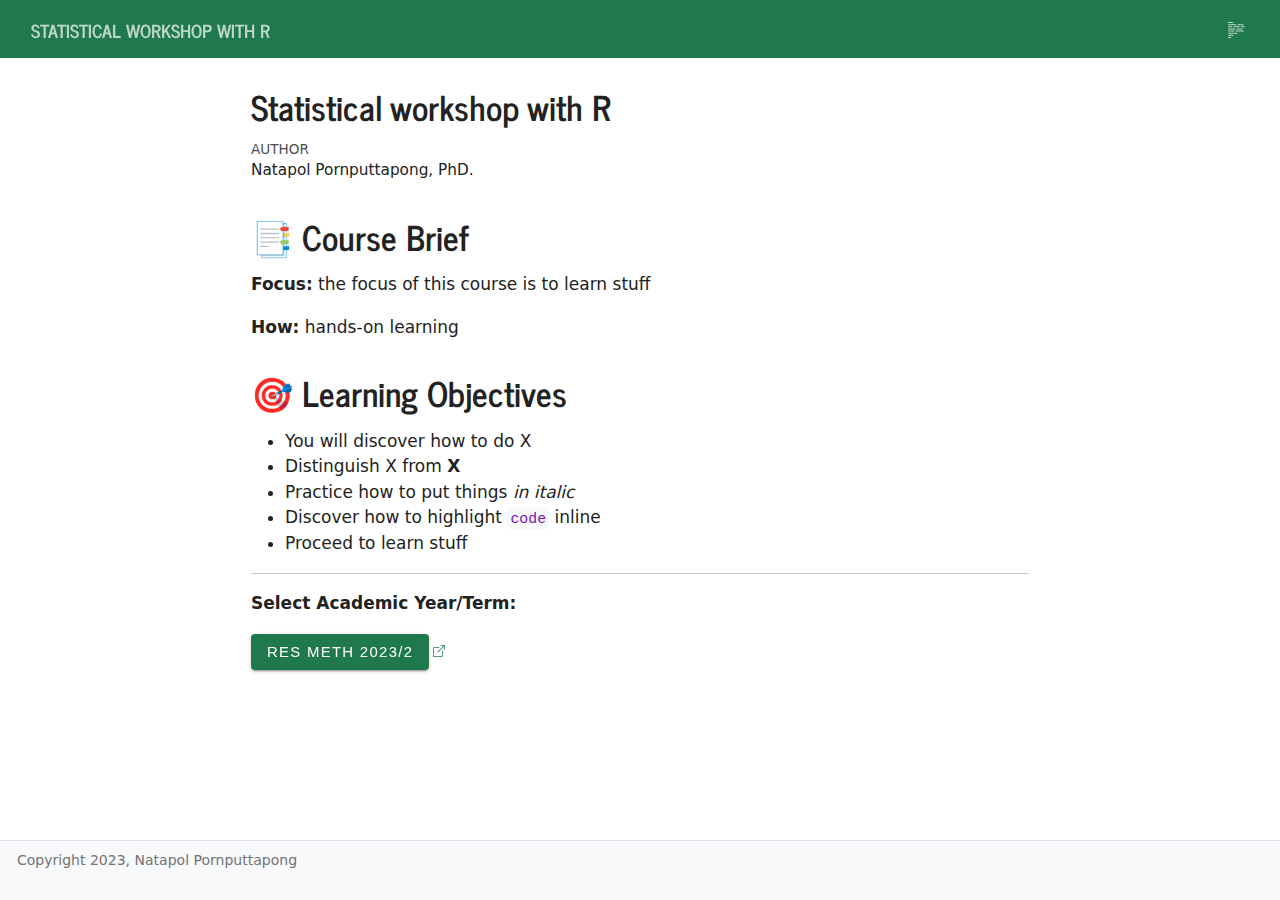
<file: index.html>
<!DOCTYPE html>
<html xmlns="http://www.w3.org/1999/xhtml" lang="en" xml:lang="en"><head>

<meta charset="utf-8">
<meta name="generator" content="quarto-1.4.551">

<meta name="viewport" content="width=device-width, initial-scale=1.0, user-scalable=yes">

<meta name="author" content="Natapol Pornputtapong, PhD.">

<title>Statistical workshop with R</title>
<style>
code{white-space: pre-wrap;}
span.smallcaps{font-variant: small-caps;}
div.columns{display: flex; gap: min(4vw, 1.5em);}
div.column{flex: auto; overflow-x: auto;}
div.hanging-indent{margin-left: 1.5em; text-indent: -1.5em;}
ul.task-list{list-style: none;}
ul.task-list li input[type="checkbox"] {
  width: 0.8em;
  margin: 0 0.8em 0.2em -1em; /* quarto-specific, see https://github.com/quarto-dev/quarto-cli/issues/4556 */ 
  vertical-align: middle;
}
</style>


<script src="site_libs/quarto-nav/quarto-nav.js"></script>
<script src="site_libs/quarto-nav/headroom.min.js"></script>
<script src="site_libs/clipboard/clipboard.min.js"></script>
<script src="site_libs/quarto-search/autocomplete.umd.js"></script>
<script src="site_libs/quarto-search/fuse.min.js"></script>
<script src="site_libs/quarto-search/quarto-search.js"></script>
<meta name="quarto:offset" content="./">
<link href="./figures/icons/course_favicon.png" rel="icon" type="image/png">
<script src="site_libs/quarto-html/quarto.js"></script>
<script src="site_libs/quarto-html/popper.min.js"></script>
<script src="site_libs/quarto-html/tippy.umd.min.js"></script>
<script src="site_libs/quarto-html/anchor.min.js"></script>
<link href="site_libs/quarto-html/tippy.css" rel="stylesheet">
<link href="site_libs/quarto-html/quarto-syntax-highlighting.css" rel="stylesheet" id="quarto-text-highlighting-styles">
<script src="site_libs/bootstrap/bootstrap.min.js"></script>
<link href="site_libs/bootstrap/bootstrap-icons.css" rel="stylesheet">
<link href="site_libs/bootstrap/bootstrap.min.css" rel="stylesheet" id="quarto-bootstrap" data-mode="light">
<script id="quarto-search-options" type="application/json">{
  "location": "navbar",
  "copy-button": false,
  "collapse-after": 3,
  "panel-placement": "end",
  "type": "textbox",
  "limit": 50,
  "keyboard-shortcut": [
    "f",
    "/",
    "s"
  ],
  "language": {
    "search-no-results-text": "No results",
    "search-matching-documents-text": "matching documents",
    "search-copy-link-title": "Copy link to search",
    "search-hide-matches-text": "Hide additional matches",
    "search-more-match-text": "more match in this document",
    "search-more-matches-text": "more matches in this document",
    "search-clear-button-title": "Clear",
    "search-text-placeholder": "",
    "search-detached-cancel-button-title": "Cancel",
    "search-submit-button-title": "Submit",
    "search-label": "Search"
  }
}</script>


<link rel="stylesheet" href="css/custom_style.css">
<link rel="stylesheet" href="css/syllabus.css">
<meta property="og:title" content="Statistical workshop with R">
<meta property="og:description" content="">
<meta property="og:site_name" content="{{< var course_title >}}">
<meta name="twitter:title" content="Statistical workshop with R">
<meta name="twitter:description" content="">
<meta name="twitter:creator" content="@<twitter-handle>">
<meta name="twitter:site" content="\@<twitter-handle>">
<meta name="twitter:card" content="summary">
</head>

<body class="nav-sidebar docked nav-fixed">

<div id="quarto-search-results"></div>
  <header id="quarto-header" class="headroom fixed-top">
    <nav class="navbar navbar-expand-lg " data-bs-theme="dark">
      <div class="navbar-container container-fluid">
      <div class="navbar-brand-container mx-auto">
    <a class="navbar-brand" href="./index.html">
    <span class="navbar-title">Statistical workshop with R</span>
    </a>
  </div>
        <div class="quarto-navbar-tools tools-end">
  <a href="" class="quarto-reader-toggle quarto-navigation-tool px-1" onclick="window.quartoToggleReader(); return false;" title="Toggle reader mode">
  <div class="quarto-reader-toggle-btn">
  <i class="bi"></i>
  </div>
</a>
</div>
          <div id="quarto-search" class="" title="Search"></div>
      </div> <!-- /container-fluid -->
    </nav>
  <nav class="quarto-secondary-nav">
    <div class="container-fluid d-flex">
      <button type="button" class="quarto-btn-toggle btn" data-bs-toggle="collapse" data-bs-target=".quarto-sidebar-collapse-item" aria-controls="quarto-sidebar" aria-expanded="false" aria-label="Toggle sidebar navigation" onclick="if (window.quartoToggleHeadroom) { window.quartoToggleHeadroom(); }">
        <i class="bi bi-layout-text-sidebar-reverse"></i>
      </button>
        <nav class="quarto-page-breadcrumbs" aria-label="breadcrumb"><ol class="breadcrumb"><li class="breadcrumb-item">Statistical workshop with R</li></ol></nav>
        <a class="flex-grow-1" role="button" data-bs-toggle="collapse" data-bs-target=".quarto-sidebar-collapse-item" aria-controls="quarto-sidebar" aria-expanded="false" aria-label="Toggle sidebar navigation" onclick="if (window.quartoToggleHeadroom) { window.quartoToggleHeadroom(); }">      
        </a>
    </div>
  </nav>
</header>
<!-- content -->
<div id="quarto-content" class="quarto-container page-columns page-rows-contents page-layout-article page-navbar">
<!-- sidebar -->
  <nav id="quarto-sidebar" class="sidebar collapse collapse-horizontal quarto-sidebar-collapse-item sidebar-navigation docked overflow-auto">
    <div class="sidebar-menu-container"> 
    <ul class="list-unstyled mt-1">
        <li class="sidebar-item">
  <div class="sidebar-item-container"> 
  <a href="./2023-2/index.html" class="sidebar-item-text sidebar-link">
 <span class="menu-text">🏠 Home</span></a>
  </div>
</li>
        <li class="sidebar-item sidebar-item-section">
      <div class="sidebar-item-container"> 
            <a class="sidebar-item-text sidebar-link text-start" data-bs-toggle="collapse" data-bs-target="#quarto-sidebar-section-1" aria-expanded="true">
 <span class="menu-text">🗓️ Topics</span></a>
          <a class="sidebar-item-toggle text-start" data-bs-toggle="collapse" data-bs-target="#quarto-sidebar-section-1" aria-expanded="true" aria-label="Toggle section">
            <i class="bi bi-chevron-right ms-2"></i>
          </a> 
      </div>
      <ul id="quarto-sidebar-section-1" class="collapse list-unstyled sidebar-section depth1 show">  
          <li class="sidebar-item sidebar-item-section">
      <div class="sidebar-item-container"> 
            <a href="./2023-2/topics/topic01/page.html" class="sidebar-item-text sidebar-link">
 <span class="menu-text">Topic 01</span></a>
          <a class="sidebar-item-toggle text-start collapsed" data-bs-toggle="collapse" data-bs-target="#" aria-expanded="false" aria-label="Toggle section">
            <i class="bi bi-chevron-right ms-2"></i>
          </a> 
      </div>
      <ul id="" class="collapse list-unstyled sidebar-section depth2 ">  
          <li class="sidebar-item">
  <div class="sidebar-item-container"> 
  <a href="./2023-2/topics/topic01/page.html" class="sidebar-item-text sidebar-link">
 <span class="menu-text">💻 Material</span></a>
  </div>
</li>
      </ul>
  </li>
          <li class="sidebar-item sidebar-item-section">
      <div class="sidebar-item-container"> 
            <a href="./2023-2/topics/topic02/page.html" class="sidebar-item-text sidebar-link">
 <span class="menu-text">Topic 02</span></a>
          <a class="sidebar-item-toggle text-start collapsed" data-bs-toggle="collapse" data-bs-target="#" aria-expanded="false" aria-label="Toggle section">
            <i class="bi bi-chevron-right ms-2"></i>
          </a> 
      </div>
      <ul id="" class="collapse list-unstyled sidebar-section depth2 ">  
          <li class="sidebar-item">
  <div class="sidebar-item-container"> 
  <a href="./2023-2/topics/topic02/page.html" class="sidebar-item-text sidebar-link">
 <span class="menu-text">💻 Material</span></a>
  </div>
</li>
      </ul>
  </li>
          <li class="sidebar-item sidebar-item-section">
      <div class="sidebar-item-container"> 
            <a href="./2023-2/topics/topic03/page.html" class="sidebar-item-text sidebar-link">
 <span class="menu-text">Topic 03</span></a>
          <a class="sidebar-item-toggle text-start collapsed" data-bs-toggle="collapse" data-bs-target="#" aria-expanded="false" aria-label="Toggle section">
            <i class="bi bi-chevron-right ms-2"></i>
          </a> 
      </div>
      <ul id="" class="collapse list-unstyled sidebar-section depth2 ">  
          <li class="sidebar-item">
  <div class="sidebar-item-container"> 
  <a href="./2023-2/topics/topic03/page.html" class="sidebar-item-text sidebar-link">
 <span class="menu-text">💻 Material</span></a>
  </div>
</li>
      </ul>
  </li>
          <li class="sidebar-item sidebar-item-section">
      <div class="sidebar-item-container"> 
            <a href="./2023-2/topics/topic04/page.html" class="sidebar-item-text sidebar-link">
 <span class="menu-text">Topic 04</span></a>
          <a class="sidebar-item-toggle text-start collapsed" data-bs-toggle="collapse" data-bs-target="#" aria-expanded="false" aria-label="Toggle section">
            <i class="bi bi-chevron-right ms-2"></i>
          </a> 
      </div>
      <ul id="" class="collapse list-unstyled sidebar-section depth2 ">  
          <li class="sidebar-item">
  <div class="sidebar-item-container"> 
  <a href="./2023-2/topics/topic04/page.html" class="sidebar-item-text sidebar-link">
 <span class="menu-text">💻 Material</span></a>
  </div>
</li>
      </ul>
  </li>
      </ul>
  </li>
    </ul>
    </div>
</nav>
<div id="quarto-sidebar-glass" class="quarto-sidebar-collapse-item" data-bs-toggle="collapse" data-bs-target=".quarto-sidebar-collapse-item"></div>
<!-- margin-sidebar -->
    <div id="quarto-margin-sidebar" class="sidebar margin-sidebar"><div class="quarto-margin-header"><div class="margin-header-item">
<p><img src="./figures/icons/s3bio.png" class="img-fluid"></p>
</div></div>
        <nav id="TOC" role="doc-toc" class="toc-active">
    <h2 id="toc-title">On this page</h2>
   
  <ul>
  <li><a href="#course-brief" id="toc-course-brief" class="nav-link active" data-scroll-target="#course-brief">📑 Course Brief</a></li>
  <li><a href="#learning-objectives" id="toc-learning-objectives" class="nav-link" data-scroll-target="#learning-objectives">🎯 Learning Objectives</a></li>
  </ul>
</nav>
    </div>
<!-- main -->
<main class="content" id="quarto-document-content">
<script type="text/javascript">
    var collection = document.getElementsByClassName("navbar-title");
    collection[0].innerHTML = "Statistical workshop with R";

    var elem = document.getElementById("quarto-sidebar");
    elem.parentNode.removeChild(elem);

    var elem = document.getElementById("quarto-margin-sidebar");
    elem.parentNode.removeChild(elem);

    var elem = document.getElementById("quarto-search");
    elem.parentNode.removeChild(elem);
</script>

<header id="title-block-header" class="quarto-title-block default">
<div class="quarto-title">
<h1 class="title">Statistical workshop with R</h1>
</div>



<div class="quarto-title-meta">

    <div>
    <div class="quarto-title-meta-heading">Author</div>
    <div class="quarto-title-meta-contents">
             <p>Natapol Pornputtapong, PhD. </p>
          </div>
  </div>
    
  
    
  </div>
  


</header>


<section id="course-brief" class="level1">
<h1>📑 Course Brief</h1>
<p><strong>Focus:</strong> the focus of this course is to learn stuff</p>
<p><strong>How:</strong> hands-on learning</p>
</section>
<section id="learning-objectives" class="level1">
<h1>🎯 Learning Objectives</h1>
<ul>
<li>You will discover how to do X</li>
<li>Distinguish X from <strong>X</strong></li>
<li>Practice how to put things <em>in italic</em></li>
<li>Discover how to highlight <code>code</code> inline</li>
<li>Proceed to learn stuff</li>
</ul>
<hr>
<p><strong>Select Academic Year/Term:</strong></p>
<p><a href="./2023-2/index.html"> <button class="button-61">Res Meth 2023/2</button> </a></p>


</section>

</main> <!-- /main -->
<script type="text/javascript">
    var elem = document.getElementById("title-block-headder");
    elem.parentNode.removeChild(elem);
</script>
<script id="quarto-html-after-body" type="application/javascript">
window.document.addEventListener("DOMContentLoaded", function (event) {
  const toggleBodyColorMode = (bsSheetEl) => {
    const mode = bsSheetEl.getAttribute("data-mode");
    const bodyEl = window.document.querySelector("body");
    if (mode === "dark") {
      bodyEl.classList.add("quarto-dark");
      bodyEl.classList.remove("quarto-light");
    } else {
      bodyEl.classList.add("quarto-light");
      bodyEl.classList.remove("quarto-dark");
    }
  }
  const toggleBodyColorPrimary = () => {
    const bsSheetEl = window.document.querySelector("link#quarto-bootstrap");
    if (bsSheetEl) {
      toggleBodyColorMode(bsSheetEl);
    }
  }
  toggleBodyColorPrimary();  
  const icon = "";
  const anchorJS = new window.AnchorJS();
  anchorJS.options = {
    placement: 'right',
    icon: icon
  };
  anchorJS.add('.anchored');
  const isCodeAnnotation = (el) => {
    for (const clz of el.classList) {
      if (clz.startsWith('code-annotation-')) {                     
        return true;
      }
    }
    return false;
  }
  const clipboard = new window.ClipboardJS('.code-copy-button', {
    text: function(trigger) {
      const codeEl = trigger.previousElementSibling.cloneNode(true);
      for (const childEl of codeEl.children) {
        if (isCodeAnnotation(childEl)) {
          childEl.remove();
        }
      }
      return codeEl.innerText;
    }
  });
  clipboard.on('success', function(e) {
    // button target
    const button = e.trigger;
    // don't keep focus
    button.blur();
    // flash "checked"
    button.classList.add('code-copy-button-checked');
    var currentTitle = button.getAttribute("title");
    button.setAttribute("title", "Copied!");
    let tooltip;
    if (window.bootstrap) {
      button.setAttribute("data-bs-toggle", "tooltip");
      button.setAttribute("data-bs-placement", "left");
      button.setAttribute("data-bs-title", "Copied!");
      tooltip = new bootstrap.Tooltip(button, 
        { trigger: "manual", 
          customClass: "code-copy-button-tooltip",
          offset: [0, -8]});
      tooltip.show();    
    }
    setTimeout(function() {
      if (tooltip) {
        tooltip.hide();
        button.removeAttribute("data-bs-title");
        button.removeAttribute("data-bs-toggle");
        button.removeAttribute("data-bs-placement");
      }
      button.setAttribute("title", currentTitle);
      button.classList.remove('code-copy-button-checked');
    }, 1000);
    // clear code selection
    e.clearSelection();
  });
    var localhostRegex = new RegExp(/^(?:http|https):\/\/localhost\:?[0-9]*\//);
    var mailtoRegex = new RegExp(/^mailto:/);
      var filterRegex = new RegExp("^(?:http:|https:)\/\/(?:lse-dsi\.github\.io\/|localhost)");
    var isInternal = (href) => {
        return filterRegex.test(href) || localhostRegex.test(href) || mailtoRegex.test(href);
    }
    // Inspect non-navigation links and adorn them if external
 	var links = window.document.querySelectorAll('a[href]:not(.nav-link):not(.navbar-brand):not(.toc-action):not(.sidebar-link):not(.sidebar-item-toggle):not(.pagination-link):not(.no-external):not([aria-hidden]):not(.dropdown-item):not(.quarto-navigation-tool)');
    for (var i=0; i<links.length; i++) {
      const link = links[i];
      if (!isInternal(link.href)) {
        // undo the damage that might have been done by quarto-nav.js in the case of
        // links that we want to consider external
        if (link.dataset.originalHref !== undefined) {
          link.href = link.dataset.originalHref;
        }
          // target, if specified
          link.setAttribute("target", "_blank");
          if (link.getAttribute("rel") === null) {
            link.setAttribute("rel", "noopener");
          }
          // default icon
          link.classList.add("external");
      }
    }
  function tippyHover(el, contentFn, onTriggerFn, onUntriggerFn) {
    const config = {
      allowHTML: true,
      maxWidth: 500,
      delay: 100,
      arrow: false,
      appendTo: function(el) {
          return el.parentElement;
      },
      interactive: true,
      interactiveBorder: 10,
      theme: 'quarto',
      placement: 'bottom-start',
    };
    if (contentFn) {
      config.content = contentFn;
    }
    if (onTriggerFn) {
      config.onTrigger = onTriggerFn;
    }
    if (onUntriggerFn) {
      config.onUntrigger = onUntriggerFn;
    }
    window.tippy(el, config); 
  }
  const noterefs = window.document.querySelectorAll('a[role="doc-noteref"]');
  for (var i=0; i<noterefs.length; i++) {
    const ref = noterefs[i];
    tippyHover(ref, function() {
      // use id or data attribute instead here
      let href = ref.getAttribute('data-footnote-href') || ref.getAttribute('href');
      try { href = new URL(href).hash; } catch {}
      const id = href.replace(/^#\/?/, "");
      const note = window.document.getElementById(id);
      if (note) {
        return note.innerHTML;
      } else {
        return "";
      }
    });
  }
  const xrefs = window.document.querySelectorAll('a.quarto-xref');
  const processXRef = (id, note) => {
    // Strip column container classes
    const stripColumnClz = (el) => {
      el.classList.remove("page-full", "page-columns");
      if (el.children) {
        for (const child of el.children) {
          stripColumnClz(child);
        }
      }
    }
    stripColumnClz(note)
    if (id === null || id.startsWith('sec-')) {
      // Special case sections, only their first couple elements
      const container = document.createElement("div");
      if (note.children && note.children.length > 2) {
        container.appendChild(note.children[0].cloneNode(true));
        for (let i = 1; i < note.children.length; i++) {
          const child = note.children[i];
          if (child.tagName === "P" && child.innerText === "") {
            continue;
          } else {
            container.appendChild(child.cloneNode(true));
            break;
          }
        }
        if (window.Quarto?.typesetMath) {
          window.Quarto.typesetMath(container);
        }
        return container.innerHTML
      } else {
        if (window.Quarto?.typesetMath) {
          window.Quarto.typesetMath(note);
        }
        return note.innerHTML;
      }
    } else {
      // Remove any anchor links if they are present
      const anchorLink = note.querySelector('a.anchorjs-link');
      if (anchorLink) {
        anchorLink.remove();
      }
      if (window.Quarto?.typesetMath) {
        window.Quarto.typesetMath(note);
      }
      // TODO in 1.5, we should make sure this works without a callout special case
      if (note.classList.contains("callout")) {
        return note.outerHTML;
      } else {
        return note.innerHTML;
      }
    }
  }
  for (var i=0; i<xrefs.length; i++) {
    const xref = xrefs[i];
    tippyHover(xref, undefined, function(instance) {
      instance.disable();
      let url = xref.getAttribute('href');
      let hash = undefined; 
      if (url.startsWith('#')) {
        hash = url;
      } else {
        try { hash = new URL(url).hash; } catch {}
      }
      if (hash) {
        const id = hash.replace(/^#\/?/, "");
        const note = window.document.getElementById(id);
        if (note !== null) {
          try {
            const html = processXRef(id, note.cloneNode(true));
            instance.setContent(html);
          } finally {
            instance.enable();
            instance.show();
          }
        } else {
          // See if we can fetch this
          fetch(url.split('#')[0])
          .then(res => res.text())
          .then(html => {
            const parser = new DOMParser();
            const htmlDoc = parser.parseFromString(html, "text/html");
            const note = htmlDoc.getElementById(id);
            if (note !== null) {
              const html = processXRef(id, note);
              instance.setContent(html);
            } 
          }).finally(() => {
            instance.enable();
            instance.show();
          });
        }
      } else {
        // See if we can fetch a full url (with no hash to target)
        // This is a special case and we should probably do some content thinning / targeting
        fetch(url)
        .then(res => res.text())
        .then(html => {
          const parser = new DOMParser();
          const htmlDoc = parser.parseFromString(html, "text/html");
          const note = htmlDoc.querySelector('main.content');
          if (note !== null) {
            // This should only happen for chapter cross references
            // (since there is no id in the URL)
            // remove the first header
            if (note.children.length > 0 && note.children[0].tagName === "HEADER") {
              note.children[0].remove();
            }
            const html = processXRef(null, note);
            instance.setContent(html);
          } 
        }).finally(() => {
          instance.enable();
          instance.show();
        });
      }
    }, function(instance) {
    });
  }
      let selectedAnnoteEl;
      const selectorForAnnotation = ( cell, annotation) => {
        let cellAttr = 'data-code-cell="' + cell + '"';
        let lineAttr = 'data-code-annotation="' +  annotation + '"';
        const selector = 'span[' + cellAttr + '][' + lineAttr + ']';
        return selector;
      }
      const selectCodeLines = (annoteEl) => {
        const doc = window.document;
        const targetCell = annoteEl.getAttribute("data-target-cell");
        const targetAnnotation = annoteEl.getAttribute("data-target-annotation");
        const annoteSpan = window.document.querySelector(selectorForAnnotation(targetCell, targetAnnotation));
        const lines = annoteSpan.getAttribute("data-code-lines").split(",");
        const lineIds = lines.map((line) => {
          return targetCell + "-" + line;
        })
        let top = null;
        let height = null;
        let parent = null;
        if (lineIds.length > 0) {
            //compute the position of the single el (top and bottom and make a div)
            const el = window.document.getElementById(lineIds[0]);
            top = el.offsetTop;
            height = el.offsetHeight;
            parent = el.parentElement.parentElement;
          if (lineIds.length > 1) {
            const lastEl = window.document.getElementById(lineIds[lineIds.length - 1]);
            const bottom = lastEl.offsetTop + lastEl.offsetHeight;
            height = bottom - top;
          }
          if (top !== null && height !== null && parent !== null) {
            // cook up a div (if necessary) and position it 
            let div = window.document.getElementById("code-annotation-line-highlight");
            if (div === null) {
              div = window.document.createElement("div");
              div.setAttribute("id", "code-annotation-line-highlight");
              div.style.position = 'absolute';
              parent.appendChild(div);
            }
            div.style.top = top - 2 + "px";
            div.style.height = height + 4 + "px";
            div.style.left = 0;
            let gutterDiv = window.document.getElementById("code-annotation-line-highlight-gutter");
            if (gutterDiv === null) {
              gutterDiv = window.document.createElement("div");
              gutterDiv.setAttribute("id", "code-annotation-line-highlight-gutter");
              gutterDiv.style.position = 'absolute';
              const codeCell = window.document.getElementById(targetCell);
              const gutter = codeCell.querySelector('.code-annotation-gutter');
              gutter.appendChild(gutterDiv);
            }
            gutterDiv.style.top = top - 2 + "px";
            gutterDiv.style.height = height + 4 + "px";
          }
          selectedAnnoteEl = annoteEl;
        }
      };
      const unselectCodeLines = () => {
        const elementsIds = ["code-annotation-line-highlight", "code-annotation-line-highlight-gutter"];
        elementsIds.forEach((elId) => {
          const div = window.document.getElementById(elId);
          if (div) {
            div.remove();
          }
        });
        selectedAnnoteEl = undefined;
      };
        // Handle positioning of the toggle
    window.addEventListener(
      "resize",
      throttle(() => {
        elRect = undefined;
        if (selectedAnnoteEl) {
          selectCodeLines(selectedAnnoteEl);
        }
      }, 10)
    );
    function throttle(fn, ms) {
    let throttle = false;
    let timer;
      return (...args) => {
        if(!throttle) { // first call gets through
            fn.apply(this, args);
            throttle = true;
        } else { // all the others get throttled
            if(timer) clearTimeout(timer); // cancel #2
            timer = setTimeout(() => {
              fn.apply(this, args);
              timer = throttle = false;
            }, ms);
        }
      };
    }
      // Attach click handler to the DT
      const annoteDls = window.document.querySelectorAll('dt[data-target-cell]');
      for (const annoteDlNode of annoteDls) {
        annoteDlNode.addEventListener('click', (event) => {
          const clickedEl = event.target;
          if (clickedEl !== selectedAnnoteEl) {
            unselectCodeLines();
            const activeEl = window.document.querySelector('dt[data-target-cell].code-annotation-active');
            if (activeEl) {
              activeEl.classList.remove('code-annotation-active');
            }
            selectCodeLines(clickedEl);
            clickedEl.classList.add('code-annotation-active');
          } else {
            // Unselect the line
            unselectCodeLines();
            clickedEl.classList.remove('code-annotation-active');
          }
        });
      }
  const findCites = (el) => {
    const parentEl = el.parentElement;
    if (parentEl) {
      const cites = parentEl.dataset.cites;
      if (cites) {
        return {
          el,
          cites: cites.split(' ')
        };
      } else {
        return findCites(el.parentElement)
      }
    } else {
      return undefined;
    }
  };
  var bibliorefs = window.document.querySelectorAll('a[role="doc-biblioref"]');
  for (var i=0; i<bibliorefs.length; i++) {
    const ref = bibliorefs[i];
    const citeInfo = findCites(ref);
    if (citeInfo) {
      tippyHover(citeInfo.el, function() {
        var popup = window.document.createElement('div');
        citeInfo.cites.forEach(function(cite) {
          var citeDiv = window.document.createElement('div');
          citeDiv.classList.add('hanging-indent');
          citeDiv.classList.add('csl-entry');
          var biblioDiv = window.document.getElementById('ref-' + cite);
          if (biblioDiv) {
            citeDiv.innerHTML = biblioDiv.innerHTML;
          }
          popup.appendChild(citeDiv);
        });
        return popup.innerHTML;
      });
    }
  }
});
</script>
</div> <!-- /content -->
<footer class="footer">
  <div class="nav-footer">
    <div class="nav-footer-left">
<p>Copyright 2023, Natapol Pornputtapong</p>
</div>   
    <div class="nav-footer-center">
      &nbsp;
    </div>
    <div class="nav-footer-right">
      &nbsp;
    </div>
  </div>
</footer>




</body></html>
</file>
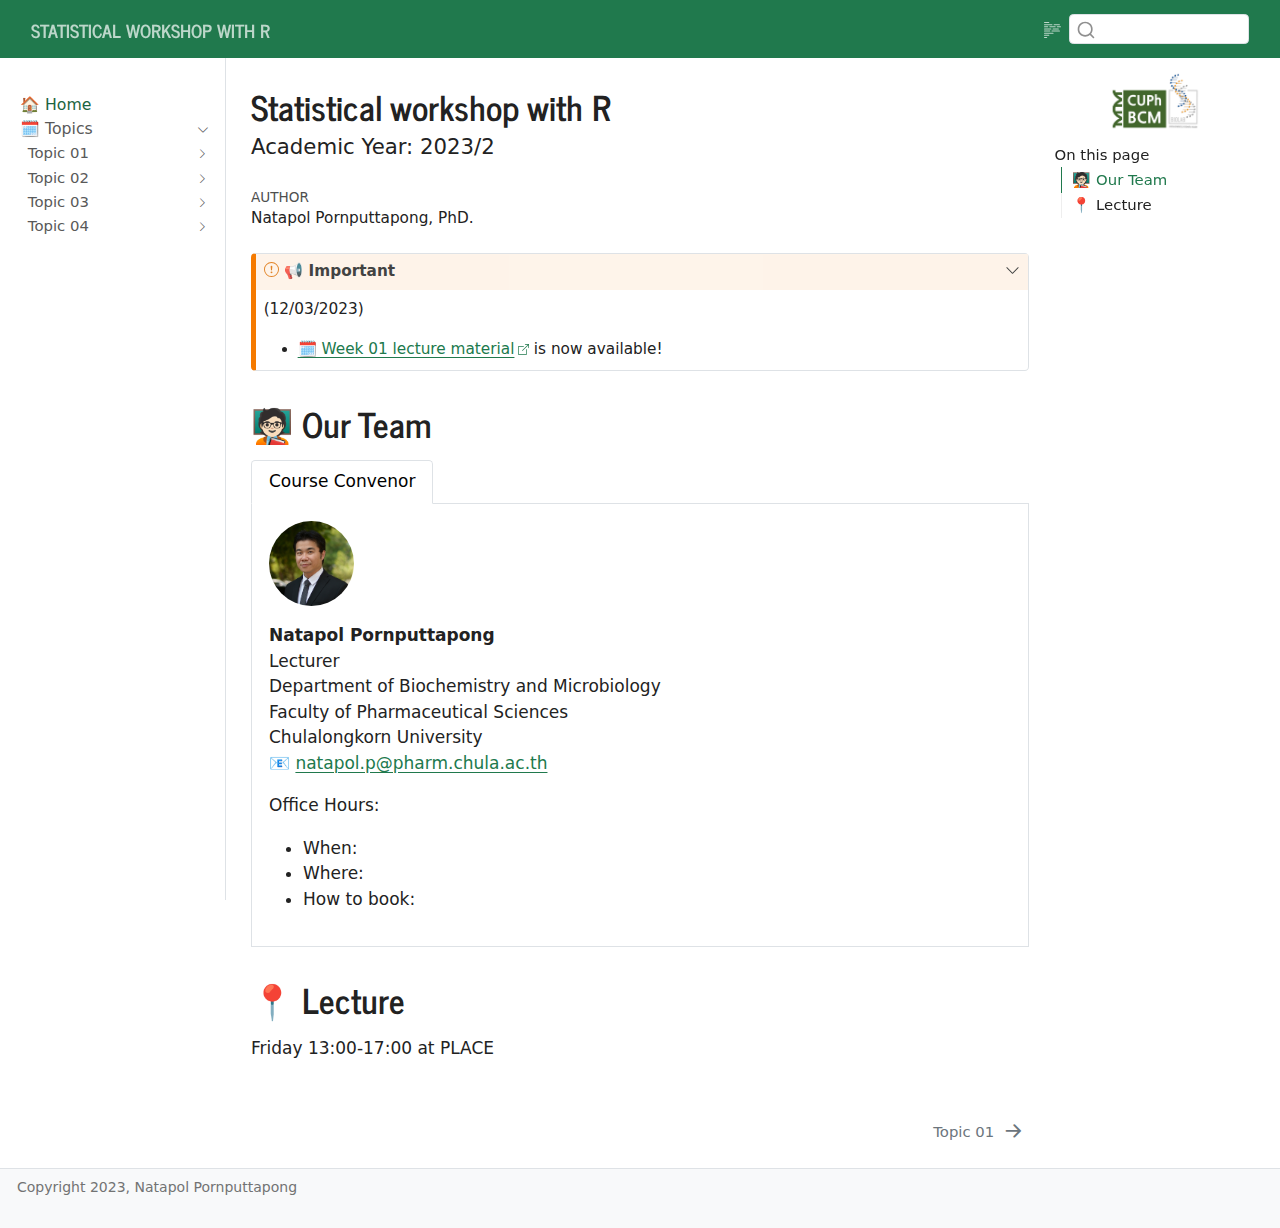
<file: 2023-2/index.html>
<!DOCTYPE html>
<html xmlns="http://www.w3.org/1999/xhtml" lang="en" xml:lang="en"><head>

<meta charset="utf-8">
<meta name="generator" content="quarto-1.4.551">

<meta name="viewport" content="width=device-width, initial-scale=1.0, user-scalable=yes">

<meta name="author" content="Natapol Pornputtapong, PhD.">

<title>Statistical workshop with R</title>
<style>
code{white-space: pre-wrap;}
span.smallcaps{font-variant: small-caps;}
div.columns{display: flex; gap: min(4vw, 1.5em);}
div.column{flex: auto; overflow-x: auto;}
div.hanging-indent{margin-left: 1.5em; text-indent: -1.5em;}
ul.task-list{list-style: none;}
ul.task-list li input[type="checkbox"] {
  width: 0.8em;
  margin: 0 0.8em 0.2em -1em; /* quarto-specific, see https://github.com/quarto-dev/quarto-cli/issues/4556 */ 
  vertical-align: middle;
}
</style>


<script src="../site_libs/quarto-nav/quarto-nav.js"></script>
<script src="../site_libs/quarto-nav/headroom.min.js"></script>
<script src="../site_libs/clipboard/clipboard.min.js"></script>
<script src="../site_libs/quarto-search/autocomplete.umd.js"></script>
<script src="../site_libs/quarto-search/fuse.min.js"></script>
<script src="../site_libs/quarto-search/quarto-search.js"></script>
<meta name="quarto:offset" content="../">
<link href="../2023-2/topics/topic01/page.html" rel="next">
<link href="../figures/icons/course_favicon.png" rel="icon" type="image/png">
<script src="../site_libs/quarto-html/quarto.js"></script>
<script src="../site_libs/quarto-html/popper.min.js"></script>
<script src="../site_libs/quarto-html/tippy.umd.min.js"></script>
<script src="../site_libs/quarto-html/anchor.min.js"></script>
<link href="../site_libs/quarto-html/tippy.css" rel="stylesheet">
<link href="../site_libs/quarto-html/quarto-syntax-highlighting.css" rel="stylesheet" id="quarto-text-highlighting-styles">
<script src="../site_libs/bootstrap/bootstrap.min.js"></script>
<link href="../site_libs/bootstrap/bootstrap-icons.css" rel="stylesheet">
<link href="../site_libs/bootstrap/bootstrap.min.css" rel="stylesheet" id="quarto-bootstrap" data-mode="light">
<script id="quarto-search-options" type="application/json">{
  "location": "navbar",
  "copy-button": false,
  "collapse-after": 3,
  "panel-placement": "end",
  "type": "textbox",
  "limit": 50,
  "keyboard-shortcut": [
    "f",
    "/",
    "s"
  ],
  "language": {
    "search-no-results-text": "No results",
    "search-matching-documents-text": "matching documents",
    "search-copy-link-title": "Copy link to search",
    "search-hide-matches-text": "Hide additional matches",
    "search-more-match-text": "more match in this document",
    "search-more-matches-text": "more matches in this document",
    "search-clear-button-title": "Clear",
    "search-text-placeholder": "",
    "search-detached-cancel-button-title": "Cancel",
    "search-submit-button-title": "Submit",
    "search-label": "Search"
  }
}</script>


<link rel="stylesheet" href="../css/custom_style.css">
<link rel="stylesheet" href="../css/syllabus.css">
<meta property="og:title" content="Statistical workshop with R">
<meta property="og:description" content="Academic Year: 2023/2">
<meta property="og:site_name" content="{{< var course_title >}}">
<meta name="twitter:title" content="Statistical workshop with R">
<meta name="twitter:description" content="Academic Year: 2023/2">
<meta name="twitter:creator" content="@<twitter-handle>">
<meta name="twitter:site" content="\@<twitter-handle>">
<meta name="twitter:card" content="summary">
</head>

<body class="nav-sidebar docked nav-fixed">

<div id="quarto-search-results"></div>
  <header id="quarto-header" class="headroom fixed-top">
    <nav class="navbar navbar-expand-lg " data-bs-theme="dark">
      <div class="navbar-container container-fluid">
      <div class="navbar-brand-container mx-auto">
    <a class="navbar-brand" href="../index.html">
    <span class="navbar-title">Statistical workshop with R</span>
    </a>
  </div>
        <div class="quarto-navbar-tools tools-end">
  <a href="" class="quarto-reader-toggle quarto-navigation-tool px-1" onclick="window.quartoToggleReader(); return false;" title="Toggle reader mode">
  <div class="quarto-reader-toggle-btn">
  <i class="bi"></i>
  </div>
</a>
</div>
          <div id="quarto-search" class="" title="Search"></div>
      </div> <!-- /container-fluid -->
    </nav>
  <nav class="quarto-secondary-nav">
    <div class="container-fluid d-flex">
      <button type="button" class="quarto-btn-toggle btn" data-bs-toggle="collapse" data-bs-target=".quarto-sidebar-collapse-item" aria-controls="quarto-sidebar" aria-expanded="false" aria-label="Toggle sidebar navigation" onclick="if (window.quartoToggleHeadroom) { window.quartoToggleHeadroom(); }">
        <i class="bi bi-layout-text-sidebar-reverse"></i>
      </button>
        <nav class="quarto-page-breadcrumbs" aria-label="breadcrumb"><ol class="breadcrumb"><li class="breadcrumb-item"><a href="../2023-2/index.html">🏠 Home</a></li></ol></nav>
        <a class="flex-grow-1" role="button" data-bs-toggle="collapse" data-bs-target=".quarto-sidebar-collapse-item" aria-controls="quarto-sidebar" aria-expanded="false" aria-label="Toggle sidebar navigation" onclick="if (window.quartoToggleHeadroom) { window.quartoToggleHeadroom(); }">      
        </a>
    </div>
  </nav>
</header>
<!-- content -->
<div id="quarto-content" class="quarto-container page-columns page-rows-contents page-layout-article page-navbar">
<!-- sidebar -->
  <nav id="quarto-sidebar" class="sidebar collapse collapse-horizontal quarto-sidebar-collapse-item sidebar-navigation docked overflow-auto">
    <div class="sidebar-menu-container"> 
    <ul class="list-unstyled mt-1">
        <li class="sidebar-item">
  <div class="sidebar-item-container"> 
  <a href="../2023-2/index.html" class="sidebar-item-text sidebar-link active">
 <span class="menu-text">🏠 Home</span></a>
  </div>
</li>
        <li class="sidebar-item sidebar-item-section">
      <div class="sidebar-item-container"> 
            <a class="sidebar-item-text sidebar-link text-start" data-bs-toggle="collapse" data-bs-target="#quarto-sidebar-section-1" aria-expanded="true">
 <span class="menu-text">🗓️ Topics</span></a>
          <a class="sidebar-item-toggle text-start" data-bs-toggle="collapse" data-bs-target="#quarto-sidebar-section-1" aria-expanded="true" aria-label="Toggle section">
            <i class="bi bi-chevron-right ms-2"></i>
          </a> 
      </div>
      <ul id="quarto-sidebar-section-1" class="collapse list-unstyled sidebar-section depth1 show">  
          <li class="sidebar-item sidebar-item-section">
      <div class="sidebar-item-container"> 
            <a href="../2023-2/topics/topic01/page.html" class="sidebar-item-text sidebar-link">
 <span class="menu-text">Topic 01</span></a>
          <a class="sidebar-item-toggle text-start collapsed" data-bs-toggle="collapse" data-bs-target="#" aria-expanded="false" aria-label="Toggle section">
            <i class="bi bi-chevron-right ms-2"></i>
          </a> 
      </div>
      <ul id="" class="collapse list-unstyled sidebar-section depth2 ">  
          <li class="sidebar-item">
  <div class="sidebar-item-container"> 
  <a href="../2023-2/topics/topic01/page.html" class="sidebar-item-text sidebar-link">
 <span class="menu-text">💻 Material</span></a>
  </div>
</li>
      </ul>
  </li>
          <li class="sidebar-item sidebar-item-section">
      <div class="sidebar-item-container"> 
            <a href="../2023-2/topics/topic02/page.html" class="sidebar-item-text sidebar-link">
 <span class="menu-text">Topic 02</span></a>
          <a class="sidebar-item-toggle text-start collapsed" data-bs-toggle="collapse" data-bs-target="#" aria-expanded="false" aria-label="Toggle section">
            <i class="bi bi-chevron-right ms-2"></i>
          </a> 
      </div>
      <ul id="" class="collapse list-unstyled sidebar-section depth2 ">  
          <li class="sidebar-item">
  <div class="sidebar-item-container"> 
  <a href="../2023-2/topics/topic02/page.html" class="sidebar-item-text sidebar-link">
 <span class="menu-text">💻 Material</span></a>
  </div>
</li>
      </ul>
  </li>
          <li class="sidebar-item sidebar-item-section">
      <div class="sidebar-item-container"> 
            <a href="../2023-2/topics/topic03/page.html" class="sidebar-item-text sidebar-link">
 <span class="menu-text">Topic 03</span></a>
          <a class="sidebar-item-toggle text-start collapsed" data-bs-toggle="collapse" data-bs-target="#" aria-expanded="false" aria-label="Toggle section">
            <i class="bi bi-chevron-right ms-2"></i>
          </a> 
      </div>
      <ul id="" class="collapse list-unstyled sidebar-section depth2 ">  
          <li class="sidebar-item">
  <div class="sidebar-item-container"> 
  <a href="../2023-2/topics/topic03/page.html" class="sidebar-item-text sidebar-link">
 <span class="menu-text">💻 Material</span></a>
  </div>
</li>
      </ul>
  </li>
          <li class="sidebar-item sidebar-item-section">
      <div class="sidebar-item-container"> 
            <a href="../2023-2/topics/topic04/page.html" class="sidebar-item-text sidebar-link">
 <span class="menu-text">Topic 04</span></a>
          <a class="sidebar-item-toggle text-start collapsed" data-bs-toggle="collapse" data-bs-target="#" aria-expanded="false" aria-label="Toggle section">
            <i class="bi bi-chevron-right ms-2"></i>
          </a> 
      </div>
      <ul id="" class="collapse list-unstyled sidebar-section depth2 ">  
          <li class="sidebar-item">
  <div class="sidebar-item-container"> 
  <a href="../2023-2/topics/topic04/page.html" class="sidebar-item-text sidebar-link">
 <span class="menu-text">💻 Material</span></a>
  </div>
</li>
      </ul>
  </li>
      </ul>
  </li>
    </ul>
    </div>
</nav>
<div id="quarto-sidebar-glass" class="quarto-sidebar-collapse-item" data-bs-toggle="collapse" data-bs-target=".quarto-sidebar-collapse-item"></div>
<!-- margin-sidebar -->
    <div id="quarto-margin-sidebar" class="sidebar margin-sidebar"><div class="quarto-margin-header"><div class="margin-header-item">
<p><img src="../figures/icons/s3bio.png" class="img-fluid"></p>
</div></div>
        <nav id="TOC" role="doc-toc" class="toc-active">
    <h2 id="toc-title">On this page</h2>
   
  <ul>
  <li><a href="#our-team" id="toc-our-team" class="nav-link active" data-scroll-target="#our-team">🧑🏻‍🏫 Our Team</a></li>
  <li><a href="#lecture" id="toc-lecture" class="nav-link" data-scroll-target="#lecture">📍 Lecture</a></li>
  </ul>
</nav>
    </div>
<!-- main -->
<main class="content" id="quarto-document-content">

<header id="title-block-header" class="quarto-title-block default">
<div class="quarto-title">
<h1 class="title">Statistical workshop with R</h1>
<p class="subtitle lead">Academic Year: 2023/2</p>
</div>



<div class="quarto-title-meta">

    <div>
    <div class="quarto-title-meta-heading">Author</div>
    <div class="quarto-title-meta-contents">
             <p>Natapol Pornputtapong, PhD. </p>
          </div>
  </div>
    
  
    
  </div>
  


</header>


<div class="callout callout-style-default callout-important callout-titled">
<div class="callout-header d-flex align-content-center" data-bs-toggle="collapse" data-bs-target=".callout-1-contents" aria-controls="callout-1" aria-expanded="true" aria-label="Toggle callout">
<div class="callout-icon-container">
<i class="callout-icon"></i>
</div>
<div class="callout-title-container flex-fill">
📢 Important
</div>
<div class="callout-btn-toggle d-inline-block border-0 py-1 ps-1 pe-0 float-end"><i class="callout-toggle"></i></div>
</div>
<div id="callout-1" class="callout-1-contents callout-collapse collapse show">
<div class="callout-body-container callout-body">
<p>(12/03/2023)</p>
<ul>
<li><a href="../2023-2/topics/topic01/page.html">🗓️ Week 01 lecture material</a> is now available!</li>
</ul>
</div>
</div>
</div>
<section id="our-team" class="level1">
<h1>🧑🏻‍🏫 Our Team</h1>
<div class="tabset-margin-container"></div><div class="panel-tabset">
<ul class="nav nav-tabs" role="tablist"><li class="nav-item" role="presentation"><a class="nav-link active" id="tabset-1-1-tab" data-bs-toggle="tab" data-bs-target="#tabset-1-1" role="tab" aria-controls="tabset-1-1" aria-selected="true" aria-current="page">Course Convenor</a></li></ul>
<div class="tab-content">
<div id="tabset-1-1" class="tab-pane active" role="tabpanel" aria-labelledby="tabset-1-1-tab">
<p><img src="../figures/people/pornputtapong.jpg" class="img-fluid quarto-figure quarto-figure-left" style="object-fit: cover;width:5em;height:5em;border-radius: 50%;" alt="Photo of Dr. MY NAME"><br>
<strong>Natapol Pornputtapong</strong> <br> Lecturer <br> Department of Biochemistry and Microbiology <br> Faculty of Pharmaceutical Sciences<br> Chulalongkorn University<br> 📧 <script type="text/javascript">
<!--
h='&#112;&#104;&#x61;&#114;&#x6d;&#46;&#x63;&#104;&#x75;&#108;&#x61;&#46;&#x61;&#x63;&#46;&#116;&#104;';a='&#64;';n='&#110;&#x61;&#116;&#x61;&#112;&#x6f;&#108;&#46;&#112;';e=n+a+h;
document.write('<a h'+'ref'+'="ma'+'ilto'+':'+e+'" clas'+'s="em' + 'ail">'+e+'<\/'+'a'+'>');
// -->
</script><noscript>natapol.p at pharm dot chula dot ac dot th</noscript></p>
<p>Office Hours:</p>
<ul>
<li>When:</li>
<li>Where:</li>
<li>How to book:</li>
</ul>
<!-- ## Teaching Staff

![](/figures/people/ta_octopunian.png){fig-align="left" fig-alt="Photo of TA_NAME" style="object-fit: cover;width:5em;height:5em;border-radius: 50%;"}  
**[TA_NAME](#)** <br/>
PhD Candidate at PLACE <br> 
📧 [EMAIL](mailto:)

![](/figures/people/ta_octopunian2.png){fig-align="left" fig-alt="Photo of TA_NAME" style="object-fit: cover;width:5em;height:5em;border-radius: 50%;"}  
**[TA_NAME](#)** <br/>
PhD Candidate at PLACE <br> 
📧 [EMAIL](mailto:) -->
</div>
</div>
</div>
</section>
<section id="lecture" class="level1">
<h1>📍 Lecture</h1>
<p>Friday 13:00-17:00 at PLACE</p>
<!-- # 💻 Class Groups

::: {style="display:inline-block;width: 28.5%;border-style: dotted;border-width: 1px;border-color: &quot;#fefefe&quot;; margin:1%;padding:1.5%;background-color:#fafafa"}
**Group 01**

- 📆 Mondays
- ⌚ 09:00 - 10:30
- 📍 
- 🧑‍🏫 _TA_NAME_
:::

::: {style="display:inline-block;width: 28.5%;border-style: dotted;border-width: 1px;border-color: &quot;#fefefe&quot;; margin:1%;padding:1.5%;background-color:#fafafa"}
**Group 02**

            
- 📆 Mondays
- ⌚ 10:30 - 12:00
- 📍 
- 🧑‍🏫 _TA_NAME_
            
:::

::: {style="display:inline-block;width: 28.5%;border-style: dotted;border-width: 1px;border-color: &quot;#fefefe&quot;; margin:1%;padding:1.5%;background-color:#fafafa"}
**Group 03**

- 📆 Fridays
- ⌚ 16:00 - 17:30
- 📍 
- 🧑‍🏫 _TA_NAME_
::: -->


</section>

</main> <!-- /main -->
<script id="quarto-html-after-body" type="application/javascript">
window.document.addEventListener("DOMContentLoaded", function (event) {
  const toggleBodyColorMode = (bsSheetEl) => {
    const mode = bsSheetEl.getAttribute("data-mode");
    const bodyEl = window.document.querySelector("body");
    if (mode === "dark") {
      bodyEl.classList.add("quarto-dark");
      bodyEl.classList.remove("quarto-light");
    } else {
      bodyEl.classList.add("quarto-light");
      bodyEl.classList.remove("quarto-dark");
    }
  }
  const toggleBodyColorPrimary = () => {
    const bsSheetEl = window.document.querySelector("link#quarto-bootstrap");
    if (bsSheetEl) {
      toggleBodyColorMode(bsSheetEl);
    }
  }
  toggleBodyColorPrimary();  
  const icon = "";
  const anchorJS = new window.AnchorJS();
  anchorJS.options = {
    placement: 'right',
    icon: icon
  };
  anchorJS.add('.anchored');
  const isCodeAnnotation = (el) => {
    for (const clz of el.classList) {
      if (clz.startsWith('code-annotation-')) {                     
        return true;
      }
    }
    return false;
  }
  const clipboard = new window.ClipboardJS('.code-copy-button', {
    text: function(trigger) {
      const codeEl = trigger.previousElementSibling.cloneNode(true);
      for (const childEl of codeEl.children) {
        if (isCodeAnnotation(childEl)) {
          childEl.remove();
        }
      }
      return codeEl.innerText;
    }
  });
  clipboard.on('success', function(e) {
    // button target
    const button = e.trigger;
    // don't keep focus
    button.blur();
    // flash "checked"
    button.classList.add('code-copy-button-checked');
    var currentTitle = button.getAttribute("title");
    button.setAttribute("title", "Copied!");
    let tooltip;
    if (window.bootstrap) {
      button.setAttribute("data-bs-toggle", "tooltip");
      button.setAttribute("data-bs-placement", "left");
      button.setAttribute("data-bs-title", "Copied!");
      tooltip = new bootstrap.Tooltip(button, 
        { trigger: "manual", 
          customClass: "code-copy-button-tooltip",
          offset: [0, -8]});
      tooltip.show();    
    }
    setTimeout(function() {
      if (tooltip) {
        tooltip.hide();
        button.removeAttribute("data-bs-title");
        button.removeAttribute("data-bs-toggle");
        button.removeAttribute("data-bs-placement");
      }
      button.setAttribute("title", currentTitle);
      button.classList.remove('code-copy-button-checked');
    }, 1000);
    // clear code selection
    e.clearSelection();
  });
    var localhostRegex = new RegExp(/^(?:http|https):\/\/localhost\:?[0-9]*\//);
    var mailtoRegex = new RegExp(/^mailto:/);
      var filterRegex = new RegExp("^(?:http:|https:)\/\/(?:lse-dsi\.github\.io\/|localhost)");
    var isInternal = (href) => {
        return filterRegex.test(href) || localhostRegex.test(href) || mailtoRegex.test(href);
    }
    // Inspect non-navigation links and adorn them if external
 	var links = window.document.querySelectorAll('a[href]:not(.nav-link):not(.navbar-brand):not(.toc-action):not(.sidebar-link):not(.sidebar-item-toggle):not(.pagination-link):not(.no-external):not([aria-hidden]):not(.dropdown-item):not(.quarto-navigation-tool)');
    for (var i=0; i<links.length; i++) {
      const link = links[i];
      if (!isInternal(link.href)) {
        // undo the damage that might have been done by quarto-nav.js in the case of
        // links that we want to consider external
        if (link.dataset.originalHref !== undefined) {
          link.href = link.dataset.originalHref;
        }
          // target, if specified
          link.setAttribute("target", "_blank");
          if (link.getAttribute("rel") === null) {
            link.setAttribute("rel", "noopener");
          }
          // default icon
          link.classList.add("external");
      }
    }
  function tippyHover(el, contentFn, onTriggerFn, onUntriggerFn) {
    const config = {
      allowHTML: true,
      maxWidth: 500,
      delay: 100,
      arrow: false,
      appendTo: function(el) {
          return el.parentElement;
      },
      interactive: true,
      interactiveBorder: 10,
      theme: 'quarto',
      placement: 'bottom-start',
    };
    if (contentFn) {
      config.content = contentFn;
    }
    if (onTriggerFn) {
      config.onTrigger = onTriggerFn;
    }
    if (onUntriggerFn) {
      config.onUntrigger = onUntriggerFn;
    }
    window.tippy(el, config); 
  }
  const noterefs = window.document.querySelectorAll('a[role="doc-noteref"]');
  for (var i=0; i<noterefs.length; i++) {
    const ref = noterefs[i];
    tippyHover(ref, function() {
      // use id or data attribute instead here
      let href = ref.getAttribute('data-footnote-href') || ref.getAttribute('href');
      try { href = new URL(href).hash; } catch {}
      const id = href.replace(/^#\/?/, "");
      const note = window.document.getElementById(id);
      if (note) {
        return note.innerHTML;
      } else {
        return "";
      }
    });
  }
  const xrefs = window.document.querySelectorAll('a.quarto-xref');
  const processXRef = (id, note) => {
    // Strip column container classes
    const stripColumnClz = (el) => {
      el.classList.remove("page-full", "page-columns");
      if (el.children) {
        for (const child of el.children) {
          stripColumnClz(child);
        }
      }
    }
    stripColumnClz(note)
    if (id === null || id.startsWith('sec-')) {
      // Special case sections, only their first couple elements
      const container = document.createElement("div");
      if (note.children && note.children.length > 2) {
        container.appendChild(note.children[0].cloneNode(true));
        for (let i = 1; i < note.children.length; i++) {
          const child = note.children[i];
          if (child.tagName === "P" && child.innerText === "") {
            continue;
          } else {
            container.appendChild(child.cloneNode(true));
            break;
          }
        }
        if (window.Quarto?.typesetMath) {
          window.Quarto.typesetMath(container);
        }
        return container.innerHTML
      } else {
        if (window.Quarto?.typesetMath) {
          window.Quarto.typesetMath(note);
        }
        return note.innerHTML;
      }
    } else {
      // Remove any anchor links if they are present
      const anchorLink = note.querySelector('a.anchorjs-link');
      if (anchorLink) {
        anchorLink.remove();
      }
      if (window.Quarto?.typesetMath) {
        window.Quarto.typesetMath(note);
      }
      // TODO in 1.5, we should make sure this works without a callout special case
      if (note.classList.contains("callout")) {
        return note.outerHTML;
      } else {
        return note.innerHTML;
      }
    }
  }
  for (var i=0; i<xrefs.length; i++) {
    const xref = xrefs[i];
    tippyHover(xref, undefined, function(instance) {
      instance.disable();
      let url = xref.getAttribute('href');
      let hash = undefined; 
      if (url.startsWith('#')) {
        hash = url;
      } else {
        try { hash = new URL(url).hash; } catch {}
      }
      if (hash) {
        const id = hash.replace(/^#\/?/, "");
        const note = window.document.getElementById(id);
        if (note !== null) {
          try {
            const html = processXRef(id, note.cloneNode(true));
            instance.setContent(html);
          } finally {
            instance.enable();
            instance.show();
          }
        } else {
          // See if we can fetch this
          fetch(url.split('#')[0])
          .then(res => res.text())
          .then(html => {
            const parser = new DOMParser();
            const htmlDoc = parser.parseFromString(html, "text/html");
            const note = htmlDoc.getElementById(id);
            if (note !== null) {
              const html = processXRef(id, note);
              instance.setContent(html);
            } 
          }).finally(() => {
            instance.enable();
            instance.show();
          });
        }
      } else {
        // See if we can fetch a full url (with no hash to target)
        // This is a special case and we should probably do some content thinning / targeting
        fetch(url)
        .then(res => res.text())
        .then(html => {
          const parser = new DOMParser();
          const htmlDoc = parser.parseFromString(html, "text/html");
          const note = htmlDoc.querySelector('main.content');
          if (note !== null) {
            // This should only happen for chapter cross references
            // (since there is no id in the URL)
            // remove the first header
            if (note.children.length > 0 && note.children[0].tagName === "HEADER") {
              note.children[0].remove();
            }
            const html = processXRef(null, note);
            instance.setContent(html);
          } 
        }).finally(() => {
          instance.enable();
          instance.show();
        });
      }
    }, function(instance) {
    });
  }
      let selectedAnnoteEl;
      const selectorForAnnotation = ( cell, annotation) => {
        let cellAttr = 'data-code-cell="' + cell + '"';
        let lineAttr = 'data-code-annotation="' +  annotation + '"';
        const selector = 'span[' + cellAttr + '][' + lineAttr + ']';
        return selector;
      }
      const selectCodeLines = (annoteEl) => {
        const doc = window.document;
        const targetCell = annoteEl.getAttribute("data-target-cell");
        const targetAnnotation = annoteEl.getAttribute("data-target-annotation");
        const annoteSpan = window.document.querySelector(selectorForAnnotation(targetCell, targetAnnotation));
        const lines = annoteSpan.getAttribute("data-code-lines").split(",");
        const lineIds = lines.map((line) => {
          return targetCell + "-" + line;
        })
        let top = null;
        let height = null;
        let parent = null;
        if (lineIds.length > 0) {
            //compute the position of the single el (top and bottom and make a div)
            const el = window.document.getElementById(lineIds[0]);
            top = el.offsetTop;
            height = el.offsetHeight;
            parent = el.parentElement.parentElement;
          if (lineIds.length > 1) {
            const lastEl = window.document.getElementById(lineIds[lineIds.length - 1]);
            const bottom = lastEl.offsetTop + lastEl.offsetHeight;
            height = bottom - top;
          }
          if (top !== null && height !== null && parent !== null) {
            // cook up a div (if necessary) and position it 
            let div = window.document.getElementById("code-annotation-line-highlight");
            if (div === null) {
              div = window.document.createElement("div");
              div.setAttribute("id", "code-annotation-line-highlight");
              div.style.position = 'absolute';
              parent.appendChild(div);
            }
            div.style.top = top - 2 + "px";
            div.style.height = height + 4 + "px";
            div.style.left = 0;
            let gutterDiv = window.document.getElementById("code-annotation-line-highlight-gutter");
            if (gutterDiv === null) {
              gutterDiv = window.document.createElement("div");
              gutterDiv.setAttribute("id", "code-annotation-line-highlight-gutter");
              gutterDiv.style.position = 'absolute';
              const codeCell = window.document.getElementById(targetCell);
              const gutter = codeCell.querySelector('.code-annotation-gutter');
              gutter.appendChild(gutterDiv);
            }
            gutterDiv.style.top = top - 2 + "px";
            gutterDiv.style.height = height + 4 + "px";
          }
          selectedAnnoteEl = annoteEl;
        }
      };
      const unselectCodeLines = () => {
        const elementsIds = ["code-annotation-line-highlight", "code-annotation-line-highlight-gutter"];
        elementsIds.forEach((elId) => {
          const div = window.document.getElementById(elId);
          if (div) {
            div.remove();
          }
        });
        selectedAnnoteEl = undefined;
      };
        // Handle positioning of the toggle
    window.addEventListener(
      "resize",
      throttle(() => {
        elRect = undefined;
        if (selectedAnnoteEl) {
          selectCodeLines(selectedAnnoteEl);
        }
      }, 10)
    );
    function throttle(fn, ms) {
    let throttle = false;
    let timer;
      return (...args) => {
        if(!throttle) { // first call gets through
            fn.apply(this, args);
            throttle = true;
        } else { // all the others get throttled
            if(timer) clearTimeout(timer); // cancel #2
            timer = setTimeout(() => {
              fn.apply(this, args);
              timer = throttle = false;
            }, ms);
        }
      };
    }
      // Attach click handler to the DT
      const annoteDls = window.document.querySelectorAll('dt[data-target-cell]');
      for (const annoteDlNode of annoteDls) {
        annoteDlNode.addEventListener('click', (event) => {
          const clickedEl = event.target;
          if (clickedEl !== selectedAnnoteEl) {
            unselectCodeLines();
            const activeEl = window.document.querySelector('dt[data-target-cell].code-annotation-active');
            if (activeEl) {
              activeEl.classList.remove('code-annotation-active');
            }
            selectCodeLines(clickedEl);
            clickedEl.classList.add('code-annotation-active');
          } else {
            // Unselect the line
            unselectCodeLines();
            clickedEl.classList.remove('code-annotation-active');
          }
        });
      }
  const findCites = (el) => {
    const parentEl = el.parentElement;
    if (parentEl) {
      const cites = parentEl.dataset.cites;
      if (cites) {
        return {
          el,
          cites: cites.split(' ')
        };
      } else {
        return findCites(el.parentElement)
      }
    } else {
      return undefined;
    }
  };
  var bibliorefs = window.document.querySelectorAll('a[role="doc-biblioref"]');
  for (var i=0; i<bibliorefs.length; i++) {
    const ref = bibliorefs[i];
    const citeInfo = findCites(ref);
    if (citeInfo) {
      tippyHover(citeInfo.el, function() {
        var popup = window.document.createElement('div');
        citeInfo.cites.forEach(function(cite) {
          var citeDiv = window.document.createElement('div');
          citeDiv.classList.add('hanging-indent');
          citeDiv.classList.add('csl-entry');
          var biblioDiv = window.document.getElementById('ref-' + cite);
          if (biblioDiv) {
            citeDiv.innerHTML = biblioDiv.innerHTML;
          }
          popup.appendChild(citeDiv);
        });
        return popup.innerHTML;
      });
    }
  }
});
</script>
<nav class="page-navigation">
  <div class="nav-page nav-page-previous">
  </div>
  <div class="nav-page nav-page-next">
      <a href="../2023-2/topics/topic01/page.html" class="pagination-link" aria-label="Topic 01">
        <span class="nav-page-text">Topic 01</span> <i class="bi bi-arrow-right-short"></i>
      </a>
  </div>
</nav>
</div> <!-- /content -->
<footer class="footer">
  <div class="nav-footer">
    <div class="nav-footer-left">
<p>Copyright 2023, Natapol Pornputtapong</p>
</div>   
    <div class="nav-footer-center">
      &nbsp;
    </div>
    <div class="nav-footer-right">
      &nbsp;
    </div>
  </div>
</footer>




</body></html>
</file>
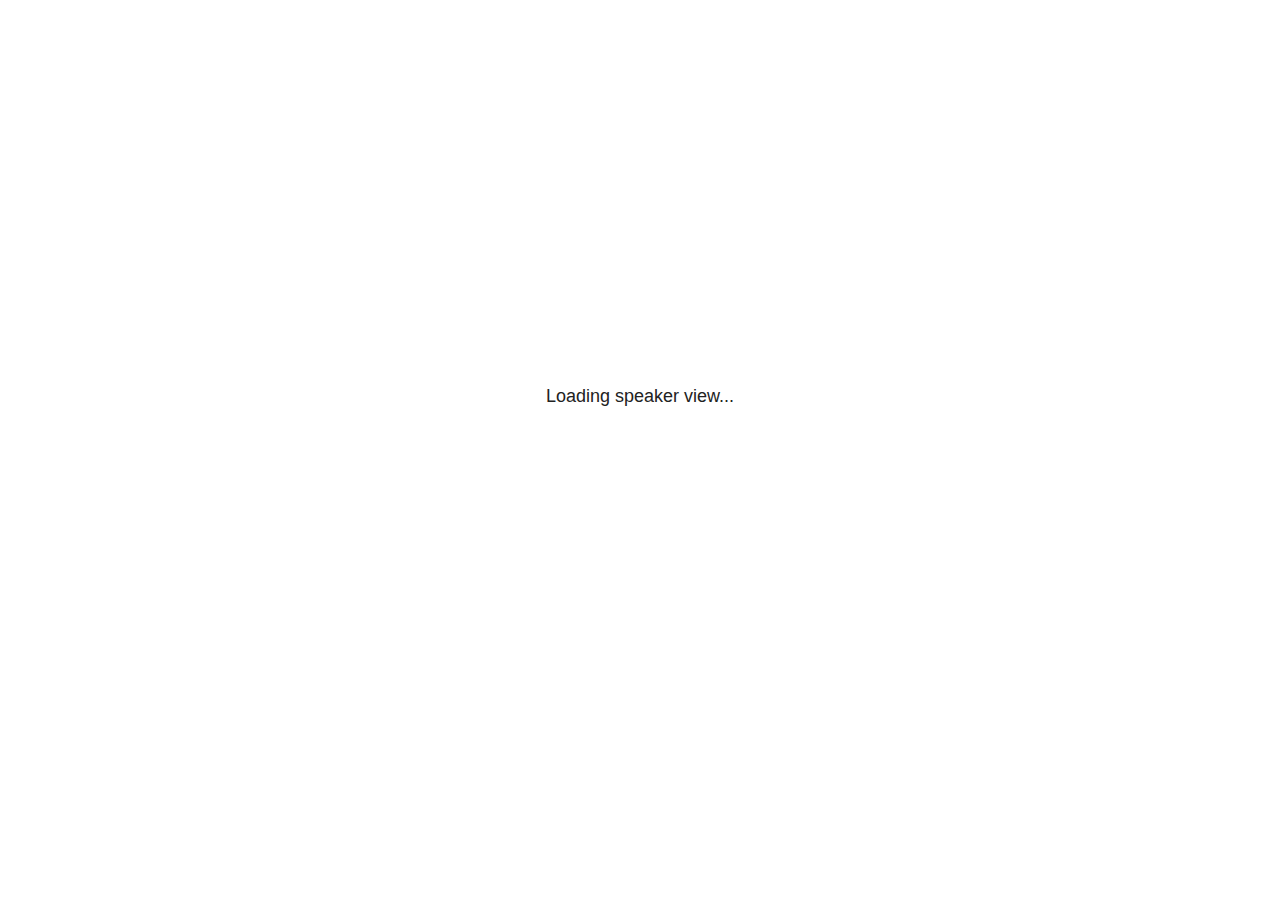
<file: site_libs/revealjs/plugin/notes/speaker-view.html>
<!--
	NOTE: You need to build the notes plugin after making changes to this file.
-->
<html lang="en">
	<head>
		<meta charset="utf-8">

		<title>reveal.js - Speaker View</title>

		<style>
			body {
				font-family: Helvetica;
				font-size: 18px;
			}

			#current-slide,
			#upcoming-slide,
			#speaker-controls {
				padding: 6px;
				box-sizing: border-box;
				-moz-box-sizing: border-box;
			}

			#current-slide iframe,
			#upcoming-slide iframe {
				width: 100%;
				height: 100%;
				border: 1px solid #ddd;
			}

			#current-slide .label,
			#upcoming-slide .label {
				position: absolute;
				top: 10px;
				left: 10px;
				z-index: 2;
			}

			#connection-status {
				position: absolute;
				top: 0;
				left: 0;
				width: 100%;
				height: 100%;
				z-index: 20;
				padding: 30% 20% 20% 20%;
				font-size: 18px;
				color: #222;
				background: #fff;
				text-align: center;
				box-sizing: border-box;
				line-height: 1.4;
			}

			.overlay-element {
				height: 34px;
				line-height: 34px;
				padding: 0 10px;
				text-shadow: none;
				background: rgba( 220, 220, 220, 0.8 );
				color: #222;
				font-size: 14px;
			}

			.overlay-element.interactive:hover {
				background: rgba( 220, 220, 220, 1 );
			}

			#current-slide {
				position: absolute;
				width: 60%;
				height: 100%;
				top: 0;
				left: 0;
				padding-right: 0;
			}

			#upcoming-slide {
				position: absolute;
				width: 40%;
				height: 40%;
				right: 0;
				top: 0;
			}

			/* Speaker controls */
			#speaker-controls {
				position: absolute;
				top: 40%;
				right: 0;
				width: 40%;
				height: 60%;
				overflow: auto;
				font-size: 18px;
			}

				.speaker-controls-time.hidden,
				.speaker-controls-notes.hidden {
					display: none;
				}

				.speaker-controls-time .label,
				.speaker-controls-pace .label,
				.speaker-controls-notes .label {
					text-transform: uppercase;
					font-weight: normal;
					font-size: 0.66em;
					color: #666;
					margin: 0;
				}

				.speaker-controls-time, .speaker-controls-pace {
					border-bottom: 1px solid rgba( 200, 200, 200, 0.5 );
					margin-bottom: 10px;
					padding: 10px 16px;
					padding-bottom: 20px;
					cursor: pointer;
				}

				.speaker-controls-time .reset-button {
					opacity: 0;
					float: right;
					color: #666;
					text-decoration: none;
				}
				.speaker-controls-time:hover .reset-button {
					opacity: 1;
				}

				.speaker-controls-time .timer,
				.speaker-controls-time .clock {
					width: 50%;
				}

				.speaker-controls-time .timer,
				.speaker-controls-time .clock,
				.speaker-controls-time .pacing .hours-value,
				.speaker-controls-time .pacing .minutes-value,
				.speaker-controls-time .pacing .seconds-value {
					font-size: 1.9em;
				}

				.speaker-controls-time .timer {
					float: left;
				}

				.speaker-controls-time .clock {
					float: right;
					text-align: right;
				}

				.speaker-controls-time span.mute {
					opacity: 0.3;
				}

				.speaker-controls-time .pacing-title {
					margin-top: 5px;
				}

				.speaker-controls-time .pacing.ahead {
					color: blue;
				}

				.speaker-controls-time .pacing.on-track {
					color: green;
				}

				.speaker-controls-time .pacing.behind {
					color: red;
				}

				.speaker-controls-notes {
					padding: 10px 16px;
				}

				.speaker-controls-notes .value {
					margin-top: 5px;
					line-height: 1.4;
					font-size: 1.2em;
				}

			/* Layout selector */
			#speaker-layout {
				position: absolute;
				top: 10px;
				right: 10px;
				color: #222;
				z-index: 10;
			}
				#speaker-layout select {
					position: absolute;
					width: 100%;
					height: 100%;
					top: 0;
					left: 0;
					border: 0;
					box-shadow: 0;
					cursor: pointer;
					opacity: 0;

					font-size: 1em;
					background-color: transparent;

					-moz-appearance: none;
					-webkit-appearance: none;
					-webkit-tap-highlight-color: rgba(0, 0, 0, 0);
				}

				#speaker-layout select:focus {
					outline: none;
					box-shadow: none;
				}

			.clear {
				clear: both;
			}

			/* Speaker layout: Wide */
			body[data-speaker-layout="wide"] #current-slide,
			body[data-speaker-layout="wide"] #upcoming-slide {
				width: 50%;
				height: 45%;
				padding: 6px;
			}

			body[data-speaker-layout="wide"] #current-slide {
				top: 0;
				left: 0;
			}

			body[data-speaker-layout="wide"] #upcoming-slide {
				top: 0;
				left: 50%;
			}

			body[data-speaker-layout="wide"] #speaker-controls {
				top: 45%;
				left: 0;
				width: 100%;
				height: 50%;
				font-size: 1.25em;
			}

			/* Speaker layout: Tall */
			body[data-speaker-layout="tall"] #current-slide,
			body[data-speaker-layout="tall"] #upcoming-slide {
				width: 45%;
				height: 50%;
				padding: 6px;
			}

			body[data-speaker-layout="tall"] #current-slide {
				top: 0;
				left: 0;
			}

			body[data-speaker-layout="tall"] #upcoming-slide {
				top: 50%;
				left: 0;
			}

			body[data-speaker-layout="tall"] #speaker-controls {
				padding-top: 40px;
				top: 0;
				left: 45%;
				width: 55%;
				height: 100%;
				font-size: 1.25em;
			}

			/* Speaker layout: Notes only */
			body[data-speaker-layout="notes-only"] #current-slide,
			body[data-speaker-layout="notes-only"] #upcoming-slide {
				display: none;
			}

			body[data-speaker-layout="notes-only"] #speaker-controls {
				padding-top: 40px;
				top: 0;
				left: 0;
				width: 100%;
				height: 100%;
				font-size: 1.25em;
			}

			@media screen and (max-width: 1080px) {
				body[data-speaker-layout="default"] #speaker-controls {
					font-size: 16px;
				}
			}

			@media screen and (max-width: 900px) {
				body[data-speaker-layout="default"] #speaker-controls {
					font-size: 14px;
				}
			}

			@media screen and (max-width: 800px) {
				body[data-speaker-layout="default"] #speaker-controls {
					font-size: 12px;
				}
			}

		</style>
	</head>

	<body>

		<div id="connection-status">Loading speaker view...</div>

		<div id="current-slide"></div>
		<div id="upcoming-slide"><span class="overlay-element label">Upcoming</span></div>
		<div id="speaker-controls">
			<div class="speaker-controls-time">
				<h4 class="label">Time <span class="reset-button">Click to Reset</span></h4>
				<div class="clock">
					<span class="clock-value">0:00 AM</span>
				</div>
				<div class="timer">
					<span class="hours-value">00</span><span class="minutes-value">:00</span><span class="seconds-value">:00</span>
				</div>
				<div class="clear"></div>

				<h4 class="label pacing-title" style="display: none">Pacing – Time to finish current slide</h4>
				<div class="pacing" style="display: none">
					<span class="hours-value">00</span><span class="minutes-value">:00</span><span class="seconds-value">:00</span>
				</div>
			</div>

			<div class="speaker-controls-notes hidden">
				<h4 class="label">Notes</h4>
				<div class="value"></div>
			</div>
		</div>
		<div id="speaker-layout" class="overlay-element interactive">
			<span class="speaker-layout-label"></span>
			<select class="speaker-layout-dropdown"></select>
		</div>

		<script>

			(function() {

				var notes,
					notesValue,
					currentState,
					currentSlide,
					upcomingSlide,
					layoutLabel,
					layoutDropdown,
					pendingCalls = {},
					lastRevealApiCallId = 0,
					connected = false,
					whitelistedWindows = [window.opener];

				var SPEAKER_LAYOUTS = {
					'default': 'Default',
					'wide': 'Wide',
					'tall': 'Tall',
					'notes-only': 'Notes only'
				};

				setupLayout();

				var connectionStatus = document.querySelector( '#connection-status' );
				var connectionTimeout = setTimeout( function() {
					connectionStatus.innerHTML = 'Error connecting to main window.<br>Please try closing and reopening the speaker view.';
				}, 5000 );
;
				window.addEventListener( 'message', function( event ) {

					// Validate the origin of this message to prevent XSS
					if( window.location.origin !== event.origin && whitelistedWindows.indexOf( event.source ) === -1 ) {
						return;
					}

					clearTimeout( connectionTimeout );
					connectionStatus.style.display = 'none';

					var data = JSON.parse( event.data );

					// The overview mode is only useful to the reveal.js instance
					// where navigation occurs so we don't sync it
					if( data.state ) delete data.state.overview;

					// Messages sent by the notes plugin inside of the main window
					if( data && data.namespace === 'reveal-notes' ) {
						if( data.type === 'connect' ) {
							handleConnectMessage( data );
						}
						else if( data.type === 'state' ) {
							handleStateMessage( data );
						}
						else if( data.type === 'return' ) {
							pendingCalls[data.callId](data.result);
							delete pendingCalls[data.callId];
						}
					}
					// Messages sent by the reveal.js inside of the current slide preview
					else if( data && data.namespace === 'reveal' ) {
						if( /ready/.test( data.eventName ) ) {
							// Send a message back to notify that the handshake is complete
							window.opener.postMessage( JSON.stringify({ namespace: 'reveal-notes', type: 'connected'} ), '*' );
						}
						else if( /slidechanged|fragmentshown|fragmenthidden|paused|resumed/.test( data.eventName ) && currentState !== JSON.stringify( data.state ) ) {

							dispatchStateToMainWindow( data.state );

						}
					}

				} );

				/**
				 * Updates the presentation in the main window to match the state
				 * of the presentation in the notes window.
				 */
				const dispatchStateToMainWindow = debounce(( state ) => {
					window.opener.postMessage( JSON.stringify({ method: 'setState', args: [ state ]} ), '*' );
				}, 500);

				/**
				 * Asynchronously calls the Reveal.js API of the main frame.
				 */
				function callRevealApi( methodName, methodArguments, callback ) {

					var callId = ++lastRevealApiCallId;
					pendingCalls[callId] = callback;
					window.opener.postMessage( JSON.stringify( {
						namespace: 'reveal-notes',
						type: 'call',
						callId: callId,
						methodName: methodName,
						arguments: methodArguments
					} ), '*' );

				}

				/**
				 * Called when the main window is trying to establish a
				 * connection.
				 */
				function handleConnectMessage( data ) {

					if( connected === false ) {
						connected = true;

						setupIframes( data );
						setupKeyboard();
						setupNotes();
						setupTimer();
						setupHeartbeat();
					}

				}

				/**
				 * Called when the main window sends an updated state.
				 */
				function handleStateMessage( data ) {

					// Store the most recently set state to avoid circular loops
					// applying the same state
					currentState = JSON.stringify( data.state );

					// No need for updating the notes in case of fragment changes
					if ( data.notes ) {
						notes.classList.remove( 'hidden' );
						notesValue.style.whiteSpace = data.whitespace;
						if( data.markdown ) {
							notesValue.innerHTML = marked( data.notes );
						}
						else {
							notesValue.innerHTML = data.notes;
						}
					}
					else {
						notes.classList.add( 'hidden' );
					}

					// Update the note slides
					currentSlide.contentWindow.postMessage( JSON.stringify({ method: 'setState', args: [ data.state ] }), '*' );
					upcomingSlide.contentWindow.postMessage( JSON.stringify({ method: 'setState', args: [ data.state ] }), '*' );
					upcomingSlide.contentWindow.postMessage( JSON.stringify({ method: 'next' }), '*' );

				}

				// Limit to max one state update per X ms
				handleStateMessage = debounce( handleStateMessage, 200 );

				/**
				 * Forward keyboard events to the current slide window.
				 * This enables keyboard events to work even if focus
				 * isn't set on the current slide iframe.
				 *
				 * Block F5 default handling, it reloads and disconnects
				 * the speaker notes window.
				 */
				function setupKeyboard() {

					document.addEventListener( 'keydown', function( event ) {
						if( event.keyCode === 116 || ( event.metaKey && event.keyCode === 82 ) ) {
							event.preventDefault();
							return false;
						}
						currentSlide.contentWindow.postMessage( JSON.stringify({ method: 'triggerKey', args: [ event.keyCode ] }), '*' );
					} );

				}

				/**
				 * Creates the preview iframes.
				 */
				function setupIframes( data ) {

					var params = [
						'receiver',
						'progress=false',
						'history=false',
						'transition=none',
						'autoSlide=0',
						'backgroundTransition=none'
					].join( '&' );

					var urlSeparator = /\?/.test(data.url) ? '&' : '?';
					var hash = '#/' + data.state.indexh + '/' + data.state.indexv;
					var currentURL = data.url + urlSeparator + params + '&postMessageEvents=true' + hash;
					var upcomingURL = data.url + urlSeparator + params + '&controls=false' + hash;

					currentSlide = document.createElement( 'iframe' );
					currentSlide.setAttribute( 'width', 1280 );
					currentSlide.setAttribute( 'height', 1024 );
					currentSlide.setAttribute( 'src', currentURL );
					document.querySelector( '#current-slide' ).appendChild( currentSlide );

					upcomingSlide = document.createElement( 'iframe' );
					upcomingSlide.setAttribute( 'width', 640 );
					upcomingSlide.setAttribute( 'height', 512 );
					upcomingSlide.setAttribute( 'src', upcomingURL );
					document.querySelector( '#upcoming-slide' ).appendChild( upcomingSlide );

					whitelistedWindows.push( currentSlide.contentWindow, upcomingSlide.contentWindow );

				}

				/**
				 * Setup the notes UI.
				 */
				function setupNotes() {

					notes = document.querySelector( '.speaker-controls-notes' );
					notesValue = document.querySelector( '.speaker-controls-notes .value' );

				}

				/**
				 * We send out a heartbeat at all times to ensure we can
				 * reconnect with the main presentation window after reloads.
				 */
				function setupHeartbeat() {

					setInterval( () => {
						window.opener.postMessage( JSON.stringify({ namespace: 'reveal-notes', type: 'heartbeat'} ), '*' );
					}, 1000 );

				}

				function getTimings( callback ) {

					callRevealApi( 'getSlidesAttributes', [], function ( slideAttributes ) {
						callRevealApi( 'getConfig', [], function ( config ) {
							var totalTime = config.totalTime;
							var minTimePerSlide = config.minimumTimePerSlide || 0;
							var defaultTiming = config.defaultTiming;
							if ((defaultTiming == null) && (totalTime == null)) {
								callback(null);
								return;
							}
							// Setting totalTime overrides defaultTiming
							if (totalTime) {
								defaultTiming = 0;
							}
							var timings = [];
							for ( var i in slideAttributes ) {
								var slide = slideAttributes[ i ];
								var timing = defaultTiming;
								if( slide.hasOwnProperty( 'data-timing' )) {
									var t = slide[ 'data-timing' ];
									timing = parseInt(t);
									if( isNaN(timing) ) {
										console.warn("Could not parse timing '" + t + "' of slide " + i + "; using default of " + defaultTiming);
										timing = defaultTiming;
									}
								}
								timings.push(timing);
							}
							if ( totalTime ) {
								// After we've allocated time to individual slides, we summarize it and
								// subtract it from the total time
								var remainingTime = totalTime - timings.reduce( function(a, b) { return a + b; }, 0 );
								// The remaining time is divided by the number of slides that have 0 seconds
								// allocated at the moment, giving the average time-per-slide on the remaining slides
								var remainingSlides = (timings.filter( function(x) { return x == 0 }) ).length
								var timePerSlide = Math.round( remainingTime / remainingSlides, 0 )
								// And now we replace every zero-value timing with that average
								timings = timings.map( function(x) { return (x==0 ? timePerSlide : x) } );
							}
							var slidesUnderMinimum = timings.filter( function(x) { return (x < minTimePerSlide) } ).length
							if ( slidesUnderMinimum ) {
								message = "The pacing time for " + slidesUnderMinimum + " slide(s) is under the configured minimum of " + minTimePerSlide + " seconds. Check the data-timing attribute on individual slides, or consider increasing the totalTime or minimumTimePerSlide configuration options (or removing some slides).";
								alert(message);
							}
							callback( timings );
						} );
					} );

				}

				/**
				 * Return the number of seconds allocated for presenting
				 * all slides up to and including this one.
				 */
				function getTimeAllocated( timings, callback ) {

					callRevealApi( 'getSlidePastCount', [], function ( currentSlide ) {
						var allocated = 0;
						for (var i in timings.slice(0, currentSlide + 1)) {
							allocated += timings[i];
						}
						callback( allocated );
					} );

				}

				/**
				 * Create the timer and clock and start updating them
				 * at an interval.
				 */
				function setupTimer() {

					var start = new Date(),
					timeEl = document.querySelector( '.speaker-controls-time' ),
					clockEl = timeEl.querySelector( '.clock-value' ),
					hoursEl = timeEl.querySelector( '.hours-value' ),
					minutesEl = timeEl.querySelector( '.minutes-value' ),
					secondsEl = timeEl.querySelector( '.seconds-value' ),
					pacingTitleEl = timeEl.querySelector( '.pacing-title' ),
					pacingEl = timeEl.querySelector( '.pacing' ),
					pacingHoursEl = pacingEl.querySelector( '.hours-value' ),
					pacingMinutesEl = pacingEl.querySelector( '.minutes-value' ),
					pacingSecondsEl = pacingEl.querySelector( '.seconds-value' );

					var timings = null;
					getTimings( function ( _timings ) {

						timings = _timings;
						if (_timings !== null) {
							pacingTitleEl.style.removeProperty('display');
							pacingEl.style.removeProperty('display');
						}

						// Update once directly
						_updateTimer();

						// Then update every second
						setInterval( _updateTimer, 1000 );

					} );


					function _resetTimer() {

						if (timings == null) {
							start = new Date();
							_updateTimer();
						}
						else {
							// Reset timer to beginning of current slide
							getTimeAllocated( timings, function ( slideEndTimingSeconds ) {
								var slideEndTiming = slideEndTimingSeconds * 1000;
								callRevealApi( 'getSlidePastCount', [], function ( currentSlide ) {
									var currentSlideTiming = timings[currentSlide] * 1000;
									var previousSlidesTiming = slideEndTiming - currentSlideTiming;
									var now = new Date();
									start = new Date(now.getTime() - previousSlidesTiming);
									_updateTimer();
								} );
							} );
						}

					}

					timeEl.addEventListener( 'click', function() {
						_resetTimer();
						return false;
					} );

					function _displayTime( hrEl, minEl, secEl, time) {

						var sign = Math.sign(time) == -1 ? "-" : "";
						time = Math.abs(Math.round(time / 1000));
						var seconds = time % 60;
						var minutes = Math.floor( time / 60 ) % 60 ;
						var hours = Math.floor( time / ( 60 * 60 )) ;
						hrEl.innerHTML = sign + zeroPadInteger( hours );
						if (hours == 0) {
							hrEl.classList.add( 'mute' );
						}
						else {
							hrEl.classList.remove( 'mute' );
						}
						minEl.innerHTML = ':' + zeroPadInteger( minutes );
						if (hours == 0 && minutes == 0) {
							minEl.classList.add( 'mute' );
						}
						else {
							minEl.classList.remove( 'mute' );
						}
						secEl.innerHTML = ':' + zeroPadInteger( seconds );
					}

					function _updateTimer() {

						var diff, hours, minutes, seconds,
						now = new Date();

						diff = now.getTime() - start.getTime();

						clockEl.innerHTML = now.toLocaleTimeString( 'en-US', { hour12: true, hour: '2-digit', minute:'2-digit' } );
						_displayTime( hoursEl, minutesEl, secondsEl, diff );
						if (timings !== null) {
							_updatePacing(diff);
						}

					}

					function _updatePacing(diff) {

						getTimeAllocated( timings, function ( slideEndTimingSeconds ) {
							var slideEndTiming = slideEndTimingSeconds * 1000;

							callRevealApi( 'getSlidePastCount', [], function ( currentSlide ) {
								var currentSlideTiming = timings[currentSlide] * 1000;
								var timeLeftCurrentSlide = slideEndTiming - diff;
								if (timeLeftCurrentSlide < 0) {
									pacingEl.className = 'pacing behind';
								}
								else if (timeLeftCurrentSlide < currentSlideTiming) {
									pacingEl.className = 'pacing on-track';
								}
								else {
									pacingEl.className = 'pacing ahead';
								}
								_displayTime( pacingHoursEl, pacingMinutesEl, pacingSecondsEl, timeLeftCurrentSlide );
							} );
						} );
					}

				}

				/**
				 * Sets up the speaker view layout and layout selector.
				 */
				function setupLayout() {

					layoutDropdown = document.querySelector( '.speaker-layout-dropdown' );
					layoutLabel = document.querySelector( '.speaker-layout-label' );

					// Render the list of available layouts
					for( var id in SPEAKER_LAYOUTS ) {
						var option = document.createElement( 'option' );
						option.setAttribute( 'value', id );
						option.textContent = SPEAKER_LAYOUTS[ id ];
						layoutDropdown.appendChild( option );
					}

					// Monitor the dropdown for changes
					layoutDropdown.addEventListener( 'change', function( event ) {

						setLayout( layoutDropdown.value );

					}, false );

					// Restore any currently persisted layout
					setLayout( getLayout() );

				}

				/**
				 * Sets a new speaker view layout. The layout is persisted
				 * in local storage.
				 */
				function setLayout( value ) {

					var title = SPEAKER_LAYOUTS[ value ];

					layoutLabel.innerHTML = 'Layout' + ( title ? ( ': ' + title ) : '' );
					layoutDropdown.value = value;

					document.body.setAttribute( 'data-speaker-layout', value );

					// Persist locally
					if( supportsLocalStorage() ) {
						window.localStorage.setItem( 'reveal-speaker-layout', value );
					}

				}

				/**
				 * Returns the ID of the most recently set speaker layout
				 * or our default layout if none has been set.
				 */
				function getLayout() {

					if( supportsLocalStorage() ) {
						var layout = window.localStorage.getItem( 'reveal-speaker-layout' );
						if( layout ) {
							return layout;
						}
					}

					// Default to the first record in the layouts hash
					for( var id in SPEAKER_LAYOUTS ) {
						return id;
					}

				}

				function supportsLocalStorage() {

					try {
						localStorage.setItem('test', 'test');
						localStorage.removeItem('test');
						return true;
					}
					catch( e ) {
						return false;
					}

				}

				function zeroPadInteger( num ) {

					var str = '00' + parseInt( num );
					return str.substring( str.length - 2 );

				}

				/**
				 * Limits the frequency at which a function can be called.
				 */
				function debounce( fn, ms ) {

					var lastTime = 0,
						timeout;

					return function() {

						var args = arguments;
						var context = this;

						clearTimeout( timeout );

						var timeSinceLastCall = Date.now() - lastTime;
						if( timeSinceLastCall > ms ) {
							fn.apply( context, args );
							lastTime = Date.now();
						}
						else {
							timeout = setTimeout( function() {
								fn.apply( context, args );
								lastTime = Date.now();
							}, ms - timeSinceLastCall );
						}

					}

				}

			})();

		</script>
	</body>
</html>
</file>
<file: site_libs/quarto-html/tippy.css>
.tippy-box[data-animation=fade][data-state=hidden]{opacity:0}[data-tippy-root]{max-width:calc(100vw - 10px)}.tippy-box{position:relative;background-color:#333;color:#fff;border-radius:4px;font-size:14px;line-height:1.4;white-space:normal;outline:0;transition-property:transform,visibility,opacity}.tippy-box[data-placement^=top]>.tippy-arrow{bottom:0}.tippy-box[data-placement^=top]>.tippy-arrow:before{bottom:-7px;left:0;border-width:8px 8px 0;border-top-color:initial;transform-origin:center top}.tippy-box[data-placement^=bottom]>.tippy-arrow{top:0}.tippy-box[data-placement^=bottom]>.tippy-arrow:before{top:-7px;left:0;border-width:0 8px 8px;border-bottom-color:initial;transform-origin:center bottom}.tippy-box[data-placement^=left]>.tippy-arrow{right:0}.tippy-box[data-placement^=left]>.tippy-arrow:before{border-width:8px 0 8px 8px;border-left-color:initial;right:-7px;transform-origin:center left}.tippy-box[data-placement^=right]>.tippy-arrow{left:0}.tippy-box[data-placement^=right]>.tippy-arrow:before{left:-7px;border-width:8px 8px 8px 0;border-right-color:initial;transform-origin:center right}.tippy-box[data-inertia][data-state=visible]{transition-timing-function:cubic-bezier(.54,1.5,.38,1.11)}.tippy-arrow{width:16px;height:16px;color:#333}.tippy-arrow:before{content:"";position:absolute;border-color:transparent;border-style:solid}.tippy-content{position:relative;padding:5px 9px;z-index:1}
</file>
<file: site_libs/quarto-html/quarto-syntax-highlighting.css>
/* quarto syntax highlight colors */
:root {
  --quarto-hl-ot-color: #003B4F;
  --quarto-hl-at-color: #657422;
  --quarto-hl-ss-color: #20794D;
  --quarto-hl-an-color: #5E5E5E;
  --quarto-hl-fu-color: #4758AB;
  --quarto-hl-st-color: #20794D;
  --quarto-hl-cf-color: #003B4F;
  --quarto-hl-op-color: #5E5E5E;
  --quarto-hl-er-color: #AD0000;
  --quarto-hl-bn-color: #AD0000;
  --quarto-hl-al-color: #AD0000;
  --quarto-hl-va-color: #111111;
  --quarto-hl-bu-color: inherit;
  --quarto-hl-ex-color: inherit;
  --quarto-hl-pp-color: #AD0000;
  --quarto-hl-in-color: #5E5E5E;
  --quarto-hl-vs-color: #20794D;
  --quarto-hl-wa-color: #5E5E5E;
  --quarto-hl-do-color: #5E5E5E;
  --quarto-hl-im-color: #00769E;
  --quarto-hl-ch-color: #20794D;
  --quarto-hl-dt-color: #AD0000;
  --quarto-hl-fl-color: #AD0000;
  --quarto-hl-co-color: #5E5E5E;
  --quarto-hl-cv-color: #5E5E5E;
  --quarto-hl-cn-color: #8f5902;
  --quarto-hl-sc-color: #5E5E5E;
  --quarto-hl-dv-color: #AD0000;
  --quarto-hl-kw-color: #003B4F;
}

/* other quarto variables */
:root {
  --quarto-font-monospace: SFMono-Regular, Menlo, Monaco, Consolas, "Liberation Mono", "Courier New", monospace;
}

pre > code.sourceCode > span {
  color: #003B4F;
}

code span {
  color: #003B4F;
}

code.sourceCode > span {
  color: #003B4F;
}

div.sourceCode,
div.sourceCode pre.sourceCode {
  color: #003B4F;
}

code span.ot {
  color: #003B4F;
  font-style: inherit;
}

code span.at {
  color: #657422;
  font-style: inherit;
}

code span.ss {
  color: #20794D;
  font-style: inherit;
}

code span.an {
  color: #5E5E5E;
  font-style: inherit;
}

code span.fu {
  color: #4758AB;
  font-style: inherit;
}

code span.st {
  color: #20794D;
  font-style: inherit;
}

code span.cf {
  color: #003B4F;
  font-style: inherit;
}

code span.op {
  color: #5E5E5E;
  font-style: inherit;
}

code span.er {
  color: #AD0000;
  font-style: inherit;
}

code span.bn {
  color: #AD0000;
  font-style: inherit;
}

code span.al {
  color: #AD0000;
  font-style: inherit;
}

code span.va {
  color: #111111;
  font-style: inherit;
}

code span.bu {
  font-style: inherit;
}

code span.ex {
  font-style: inherit;
}

code span.pp {
  color: #AD0000;
  font-style: inherit;
}

code span.in {
  color: #5E5E5E;
  font-style: inherit;
}

code span.vs {
  color: #20794D;
  font-style: inherit;
}

code span.wa {
  color: #5E5E5E;
  font-style: italic;
}

code span.do {
  color: #5E5E5E;
  font-style: italic;
}

code span.im {
  color: #00769E;
  font-style: inherit;
}

code span.ch {
  color: #20794D;
  font-style: inherit;
}

code span.dt {
  color: #AD0000;
  font-style: inherit;
}

code span.fl {
  color: #AD0000;
  font-style: inherit;
}

code span.co {
  color: #5E5E5E;
  font-style: inherit;
}

code span.cv {
  color: #5E5E5E;
  font-style: italic;
}

code span.cn {
  color: #8f5902;
  font-style: inherit;
}

code span.sc {
  color: #5E5E5E;
  font-style: inherit;
}

code span.dv {
  color: #AD0000;
  font-style: inherit;
}

code span.kw {
  color: #003B4F;
  font-style: inherit;
}

.prevent-inlining {
  content: "</";
}

/*# sourceMappingURL=debc5d5d77c3f9108843748ff7464032.css.map */
</file>
<file: css/custom_style.css>
.navbar-dark .navbar-brand {
  color: #ffffff;
}

div.csl-entry {
  margin-top: 1rem;
}

div.csl-entry a::before {
  content: "\a";
  white-space: pre;
}

div.csl-entry a {
  color: var(--bs-indigo);
}

/* CSS */
.button-61 {
    align-items: center;
    appearance: none;
    border-radius: 4px;
    border-style: none;
    box-shadow: rgba(0, 0, 0, .2) 0 3px 1px -2px,rgba(0, 0, 0, .14) 0 2px 2px 0,rgba(0, 0, 0, .12) 0 1px 5px 0;
    box-sizing: border-box;
    color: var(--bs-white);
    cursor: pointer;
    display: inline-flex;
    font-family: Roboto,sans-serif;
    font-size: .875rem;
    font-weight: 500;
    height: 36px;
    justify-content: center;
    letter-spacing: .0892857em;
    line-height: normal;
    min-width: 64px;
    outline: none;
    overflow: visible;
    padding: 0 16px;
    position: relative;
    text-align: center;
    text-decoration: none;
    text-transform: uppercase;
    transition: box-shadow 280ms cubic-bezier(.4, 0, .2, 1);
    user-select: none;
    -webkit-user-select: none;
    touch-action: manipulation;
    vertical-align: middle;
    will-change: transform,opacity;
  }
  
  .button-61:hover {
    box-shadow: rgba(0, 0, 0, .2) 0 2px 4px -1px, rgba(0, 0, 0, .14) 0 4px 5px 0, rgba(0, 0, 0, .12) 0 1px 10px 0;
  }
  
  .button-61:disabled {
    background-color: rgba(0, 0, 0, .12);
    box-shadow: rgba(0, 0, 0, .2) 0 0 0 0, rgba(0, 0, 0, .14) 0 0 0 0, rgba(0, 0, 0, .12) 0 0 0 0;
    color: rgba(0, 0, 0, .37);
    cursor: default;
    pointer-events: none;
  }
  
  .button-61:not(:disabled) {
    background-color: var(--bs-blue);
  }
  
  .button-61:focus {
    box-shadow: rgba(0, 0, 0, .2) 0 2px 4px -1px, rgba(0, 0, 0, .14) 0 4px 5px 0, rgba(0, 0, 0, .12) 0 1px 10px 0;
  }
  
  .button-61:active {
    box-shadow: rgba(0, 0, 0, .2) 0 5px 5px -3px, rgba(0, 0, 0, .14) 0 8px 10px 1px, rgba(0, 0, 0, .12) 0 3px 14px 2px;
    background: var(--bs-blue);
  }
</file>
<file: css/syllabus.css>
table.syllabus td {
    vertical-align: text-top;
    border: 0;
}

table.syllabus tbody tr.even{
    padding: 0.5rem 0.5rem;
    background-color: transparent;
    box-shadow: inset 0 0 0 9999px transparent;
}

table.syllabus tbody tr.even:last-child {
    border-bottom-width: 1px;
}

table.syllabus tr.odd {
  background-color: var(--bs-blue);
  color: var(--bs-white);
}

details.special {
    border: 1px solid #aaa;
    border-radius: 4px;
    padding: .5em .5em 0;
}

details.special summary {
    font-weight: bold;
    margin: -.5em -.5em 0;
    padding: .5em;
}

details.special[open] {
    padding: .5em;
}

details.special[open] summary {
    border-bottom: 1px solid #aaa;
    margin-bottom: .5em;
}
</file>
